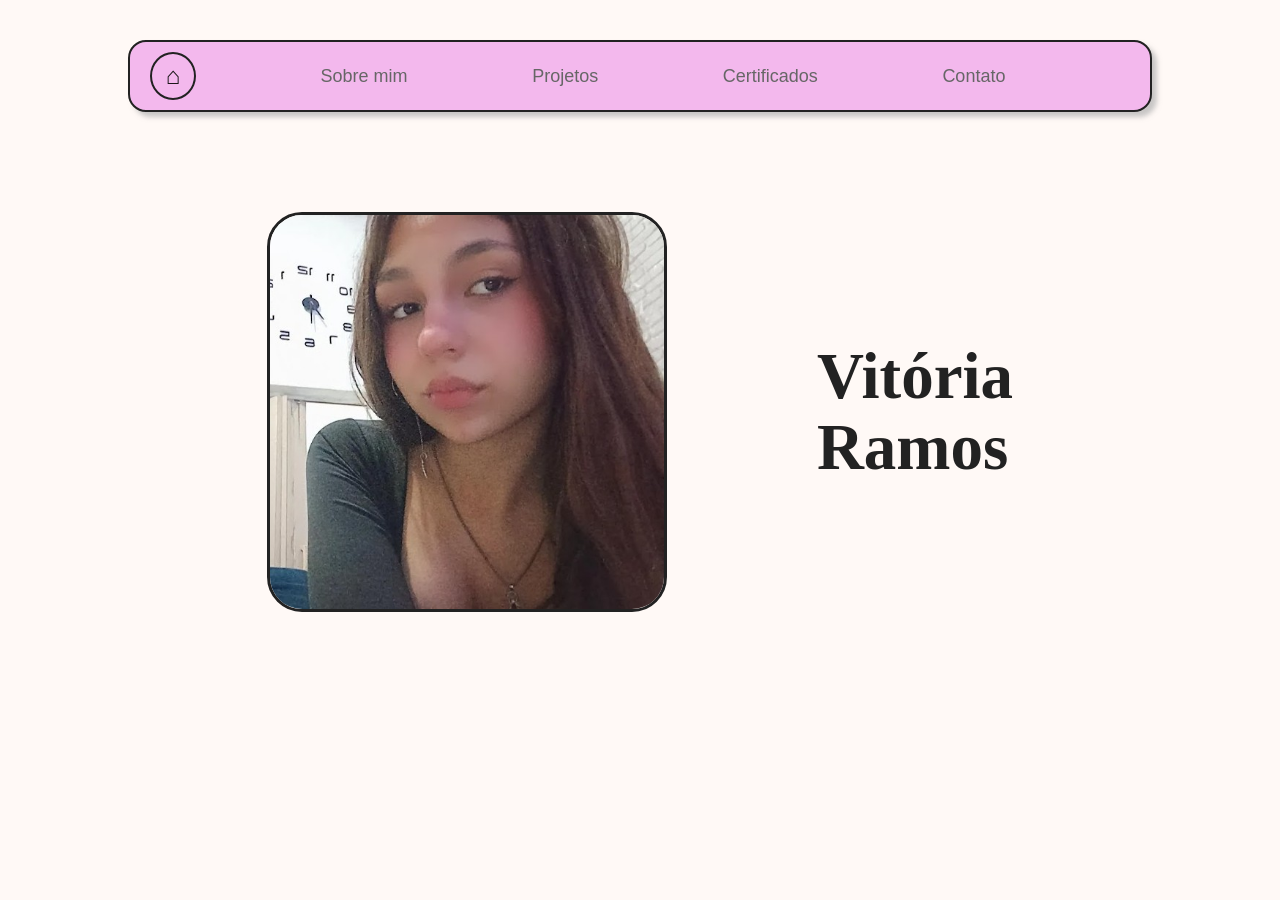
<file: portifolio/index.html>
<!DOCTYPE html>
<html lang="pt-br">
<head>
    <meta charset="UTF-8">
    <meta name="viewport" content="width=device-width, initial-scale=1.0">
    <title>Portfólio</title>
    <link rel="stylesheet" href="style.css">
</head>
<body>
    <nav class="navbar">
        <a href="index.html" class="home">⌂</a>
        <div class="menu">
            <a href="sobre.html">Sobre mim</a>
            <a href="projetos.html">Projetos</a>
            <a href="certificados.html">Certificados</a>
            <a href="contato.html">Contato</a>
        </div>
    </nav>
    <section class="inicio">
    <div class="foto">
        <img src="foto.jpg" alt="Foto">
    </div>
    <div class="nome">
        <h1>Vitória<br>Ramos</h1>
    </div>
    </section>
</body>
</html>
</file>
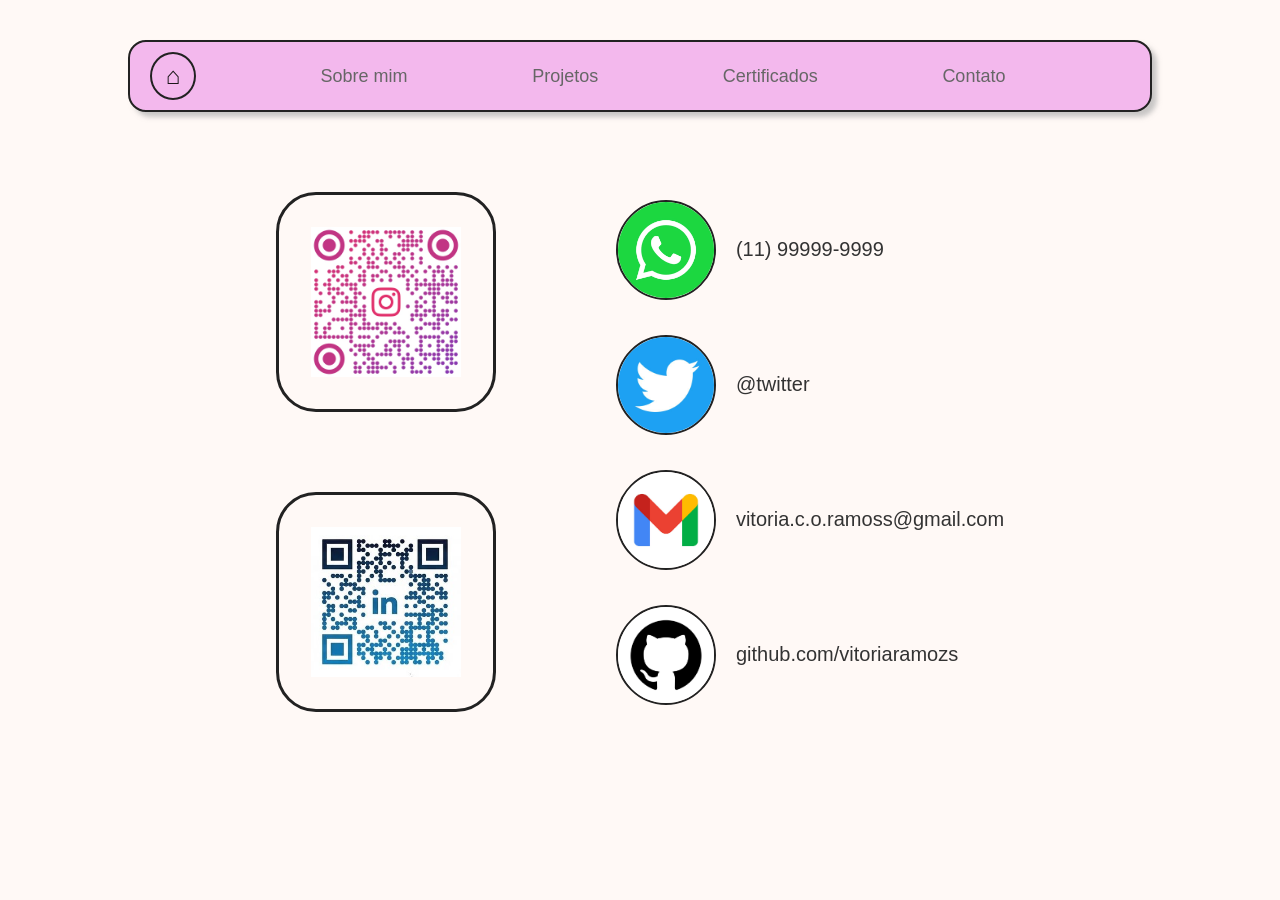
<file: portifolio/contato.html>
<!DOCTYPE html>
<html lang="pt-br">
<head>
    <meta charset="UTF-8">
    <meta name="viewport" content="width=device-width, initial-scale=1.0">
    <title>Contato</title>
    <link rel="stylesheet" href="style.css">
</head>
<body>
     <nav class="navbar">
        <a href="index.html" class="home">⌂</a>
        <div class="menu">
            <a href="sobre.html">Sobre mim</a>
            <a href="projetos.html">Projetos</a>
            <a href="certificados.html">Certificados</a>
            <a href="contato.html">Contato</a>
        </div>
    </nav>
 <section class="contato">
    <div class="qrcodes">
        <div class="qr">
            <img src="qrinsta.jpg" alt="Instagram">
        </div>
        <div class="qr">
            <img src="qrlink.jpg" alt="LinkedIn">
        </div>
    </div>
    <div class="informacoes">
        <div class="item">
            <img src="whats.jpg" alt="WhatsApp">
            <p>(11) 99999-9999</p>
        </div>
        <div class="item">
            <img src="tt.jpg" alt="Twitter">
            <p>@twitter</p>
        </div>
        <div class="item">
            <img src="email.jpg" alt="Email">
            <p>vitoria.c.o.ramoss@gmail.com</p>
        </div>
        <div class="item">
            <img src="github.jpg" alt="GitHub">
            <p>github.com/vitoriaramozs</p>
        </div>
    </div>
</section>
</body>
</html>
</file>
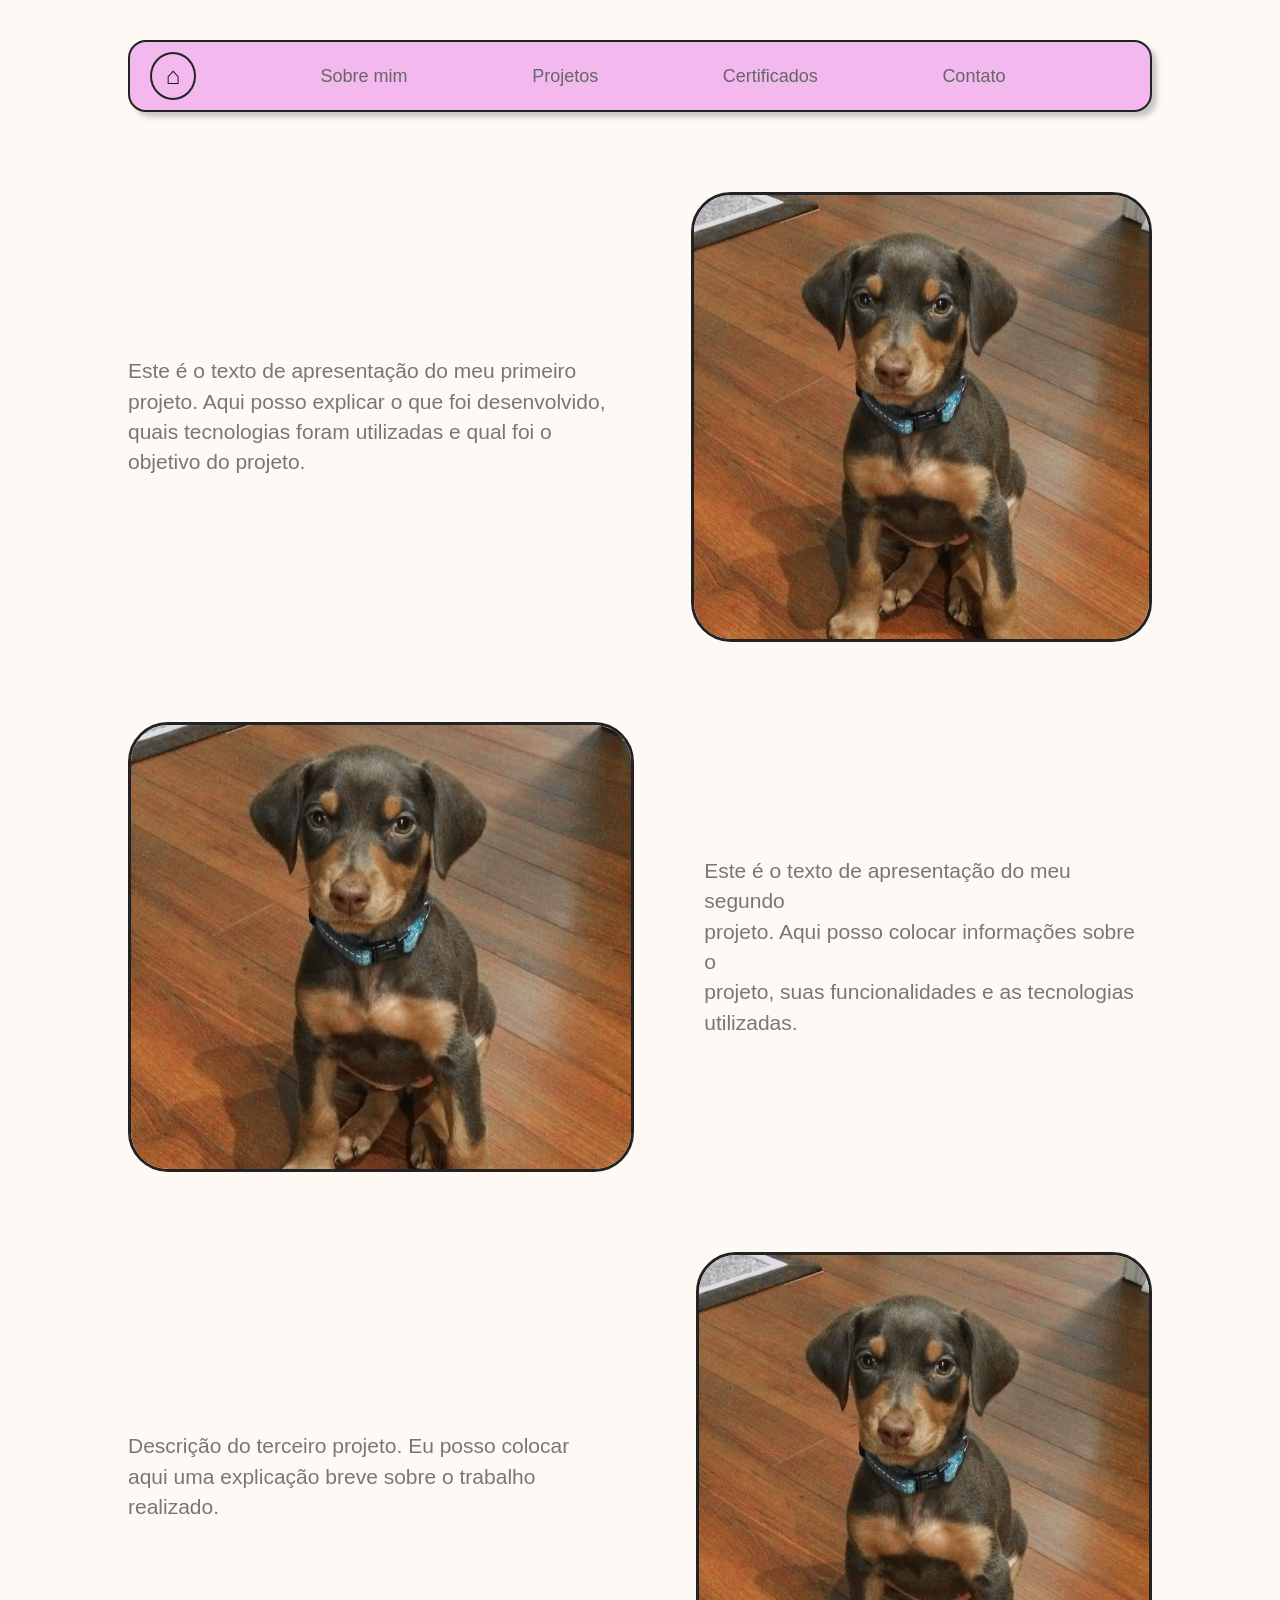
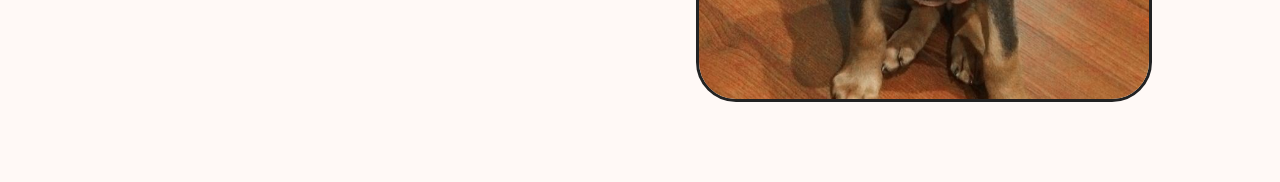
<file: portifolio/projetos.html>
<!DOCTYPE html>
<html lang="pt-br">
<head>
    <meta charset="UTF-8">
    <meta name="viewport" content="width=device-width, initial-scale=1.0">
    <title>Projetos</title>
    <link rel="stylesheet" href="style.css">
</head>
<body>
    <nav class="navbar">
        <a href="index.html" class="home">⌂</a>
        <div class="menu">
            <a href="sobre.html">Sobre mim</a>
            <a href="projetos.html">Projetos</a>
            <a href="certificados.html">Certificados</a>
            <a href="contato.html">Contato</a>
        </div>
    </nav>
   <section class="projeto">
            <div class="texto1">
                <p>
                    Este é o texto de apresentação do meu primeiro <br>
                    projeto. Aqui posso explicar o que foi desenvolvido,<br>
                    quais tecnologias foram utilizadas e qual foi o<br>
                    objetivo do projeto.
                </p>
            </div>

            <div class="foto1">
                <img src="babybam.jpg" alt="foto1">
            </div>

        </section>
        <section class="projeto invertido">
            <div class="texto2">
                <p>
                    Este é o texto de apresentação do meu segundo<br>
                    projeto. Aqui posso colocar informações sobre o<br>
                    projeto, suas funcionalidades e as tecnologias<br>
                    utilizadas.
                </p>
            </div>
            <div class="foto2">
                <img src="babybam.jpg" alt="foto2">
            </div>
        </section>
        <section class="projeto">
            <div class="texto1">
                <p>
                     Descrição do terceiro projeto. Eu posso colocar<br>
                    aqui uma explicação breve sobre o trabalho realizado.
                </p>
            </div>

            <div class="foto1">
                <img src="babybam.jpg" alt="foto1">
            </div>
        </section>
</body>
</html>
</file>
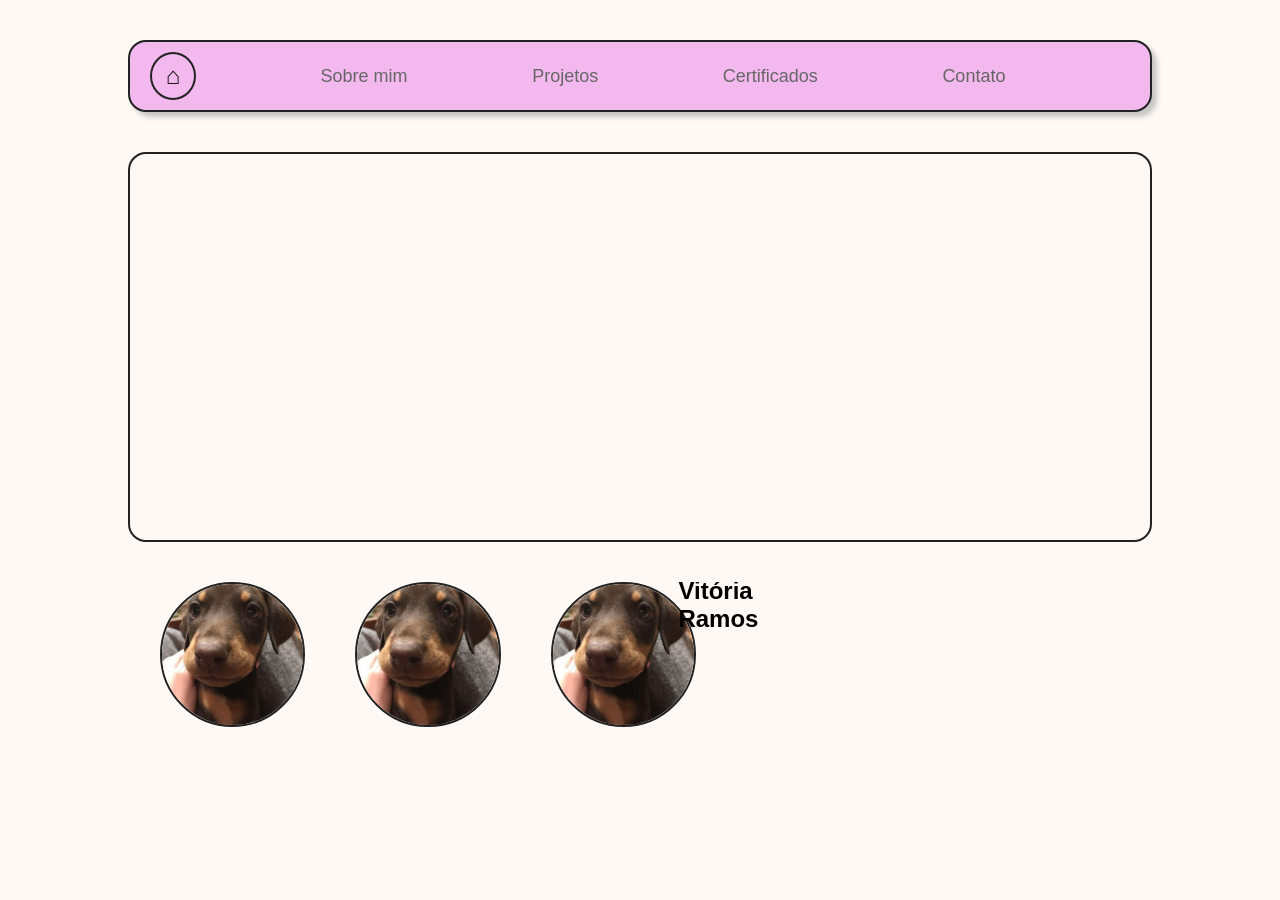
<file: portifolio/sobre.html>
<!DOCTYPE html>
<html lang="pt-br">
<head>
    <meta charset="UTF-8">
    <meta name="viewport" content="width=device-width, initial-scale=1.0">
    <title>Sobre mim</title>
    <link rel="stylesheet" href="style.css">
</head>
<body>
    <nav class="navbar">
        <a href="index.html" class="home">⌂</a>
        <div class="menu">
            <a href="sobre.html">Sobre mim</a>
            <a href="projetos.html">Projetos</a>
            <a href="certificados.html">Certificados</a>
            <a href="contato.html">Contato</a>
        </div>
    </nav>
    <section class="sobre">

    </section>
    <section class="fotos">
        <div class="fotos">
            <img src="bam.jpg" alt="Foto">
            <img src="bam.jpg" alt="Foto">
            <img src="bam.jpg" alt="Foto">
        </div>
        <div class="nomes">
            <h1>Vitória Ramos</h1>
        </div>
    </section>

</body>
</html>
</file>
<file: portifolio/style.css>
* {
    margin: 0;
    padding: 0;
    box-sizing: border-box;
}
body {
    font-family: Arial, sans-serif;
    background-color: rgb(255, 249, 246);
}
.navbar {
    width: 80%;
    height: 72px;
    margin: 40px auto;
    background-color: #f3b8ed;
    border: 2px solid #222;
    border-radius: 18px;
    display: flex;
    align-items: center;
    padding: 0 20px;
    box-shadow: 5px 5px 5px rgb(177, 177, 177, 0.7);
}
.sobre {
    width: 80%;
    height: 390px;
    margin: 40px auto;
    background-color: rgb(255, 249, 246);
    border: 2px solid #222;
    border-radius: 18px;
    display: flex;
    align-items: center;
    padding: 0 20px;
}
.home {
    width: 48px;
    height: 48px;
    border: 2px solid #222;
    border-radius: 50%;
    display: flex;
    align-items: center;
    justify-content: center;
    text-decoration: none;
    color: #151313;
    font-size: 24px;
}
.menu {
    display: flex;
    align-items: center;
    justify-content: space-evenly;
    width: 100%;
}
.menu a {
    text-decoration: none;
    color: #666;
    font-size: 18px;
    font-weight: 500;
    transition: 0.3s;
}
.menu a:hover {
    color: #222;
}
.inicio {
    display: flex;
    align-items: center;
    justify-content: center;
    gap: 150px;
    margin-top: 100px;
}
.foto {
    width: 400px;
    height: 400px;
    border: 3px solid #222;
    border-radius: 35px;
    overflow: hidden;
}
.foto img {
    width: 100%;
    height: 100%;
    object-fit: cover;
}
.fotos {
    display: flex;
    align-items: center;
    justify-content: left;
    padding-left: 80px;
    gap: 50px;
    overflow: hidden;
}
.fotos img {
    width: 15%;
    height: 10%;
    border: 2px solid #222;
    object-fit: cover;
    border-radius: 50%;
}
.nome h1 {
    font-size: 65px;
    line-height: 1.1;
    color: #222;
    font-family: 'Patrick Hand', cursive;
}
.nomes {
    position: relative;
    left: -500px;
    top: -50px;
}
.projetos {
    width: 80%;
    height: 400px;
    margin: 40px auto;
    background-color: rgb(255, 249, 246);
    display: flex;
    align-items: center;
    padding: 0 20px;
}
.projeto {
    width: 80%;
    margin: 80px auto;
    display: flex;
    align-items: center;
    justify-content: space-between;
    gap: 70px;
}
.foto1 {
    width: 45%;
    height: 450px;
    border: 3px solid #222;
    border-radius: 40px;
    overflow: hidden;
}
.foto1 img {
    width: 100%;
    height: 100%;
    object-fit: cover;
    display: block;
}
.foto2 {
    width: 50%;
    height: 450px;
    border: 3px solid #222;
    border-radius: 40px;
    overflow: hidden;
}
.foto2 img {
    width: 100%;
    height: 100%;
    object-fit: cover;
    display: block;
}
.texto1 h1 {
    width: 45%;
    font-size: 35px;
    color: #222;
    margin-bottom: 25px;
}
.texto1 p {
    font-size: 21px;
    line-height: 1.45;
    color: #777;
}
.texto2 h1 {
    width: 45%;
    font-size: 35px;
    color: #222;
    margin-bottom: 25px;
}
.texto2 p {
    font-size: 21px;
    line-height: 1.45;
    color: #777;
}
.projeto.invertido {
    flex-direction: row-reverse;
}
.contato {
    width: 80%;
    margin: 80px auto;
    display: flex;
    justify-content: center;
    align-items: center;

    gap: 120px;
}
.qrcodes {
    display: flex;
    flex-direction: column;
    gap: 80px;
}
.qr {
    width: 220px;
    height: 220px;
    border: 3px solid #222;
    border-radius: 40px;
    display: flex;
    flex-direction: column;
    justify-content: center;
    align-items: center;
}
.qr img {
    width: 150px;
}
.qr p {
    margin-top: 10px;
}
.informacoes {
    display: flex;
    flex-direction: column;
    gap: 35px;
}
.item {
    display: flex;
    align-items: center;
    gap: 20px;
}
.item img {
    width: 100px;
    height: 100px;
    object-fit: contain;
    border: 2px solid #222;
    border-radius: 100%;
    padding: 0px;
}
.item p {
    font-size: 20px;
    color: #333;
    margin: 0;
}
</file>
